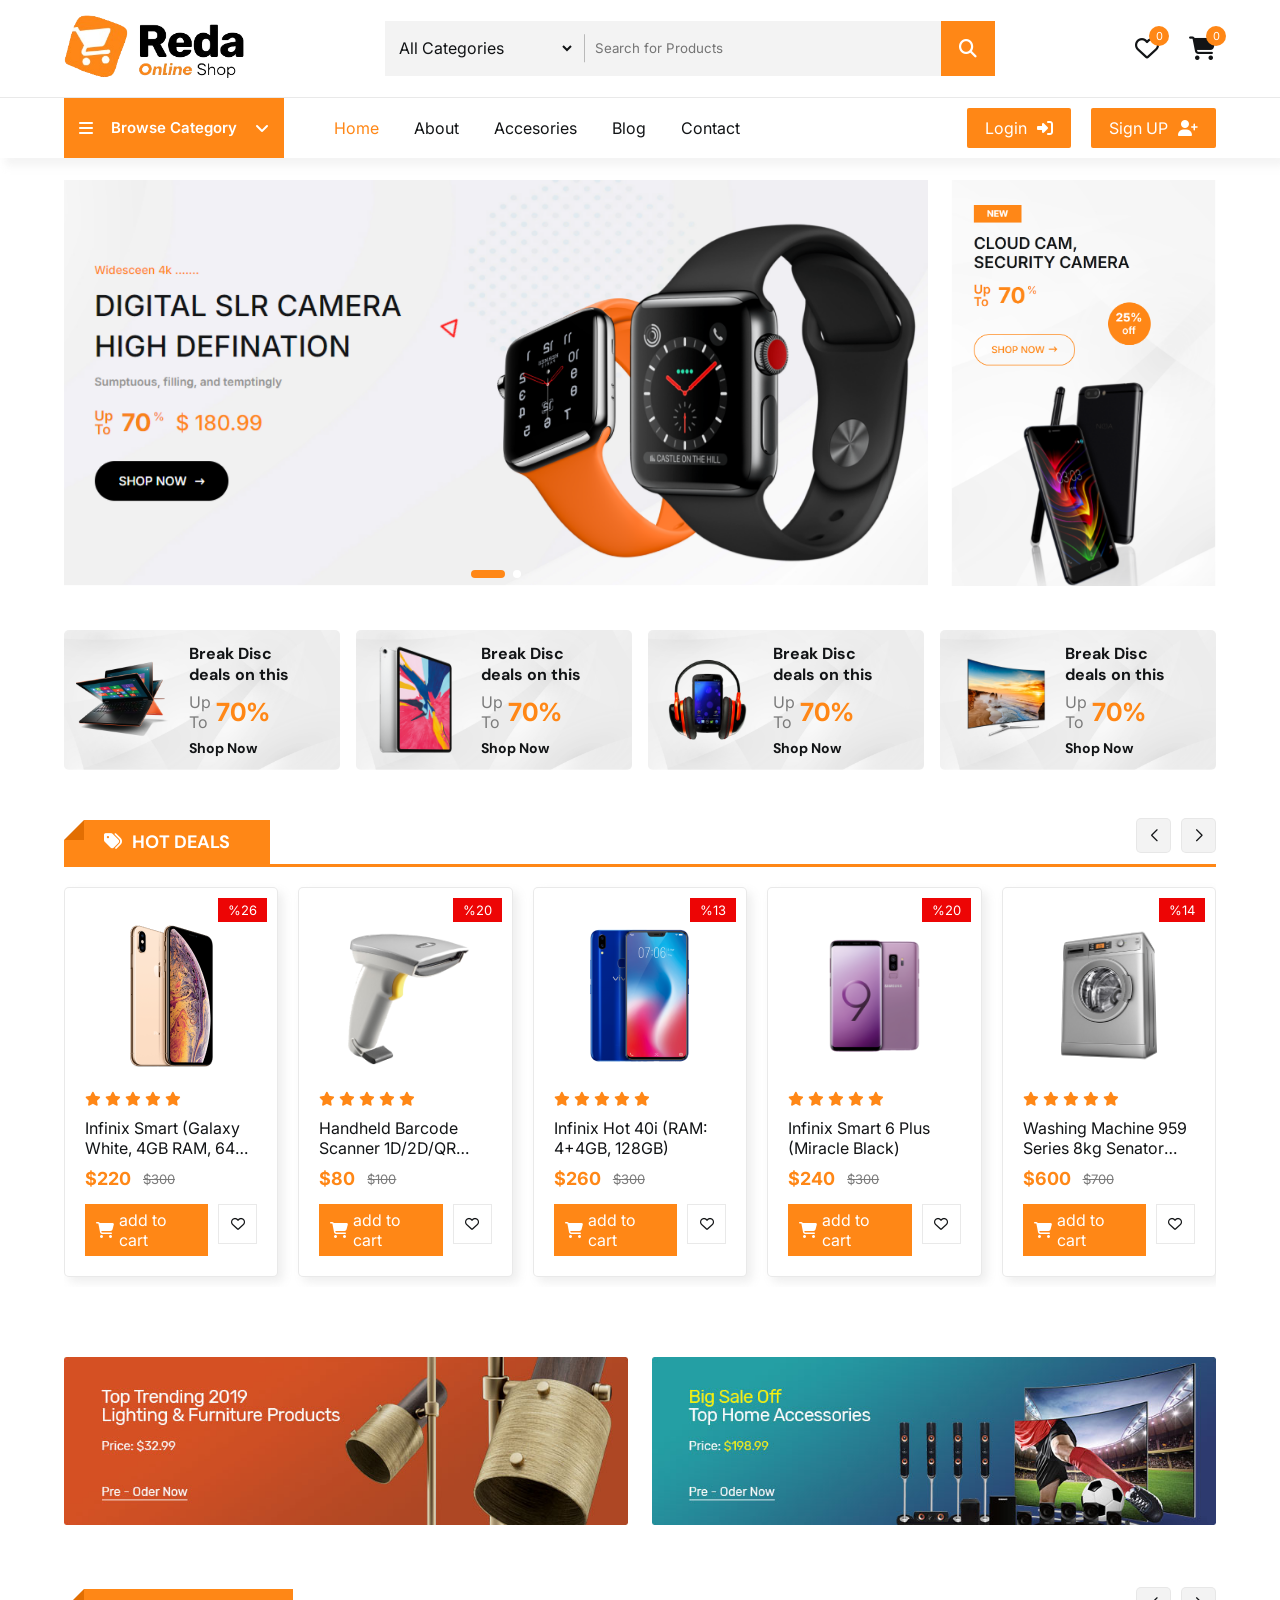
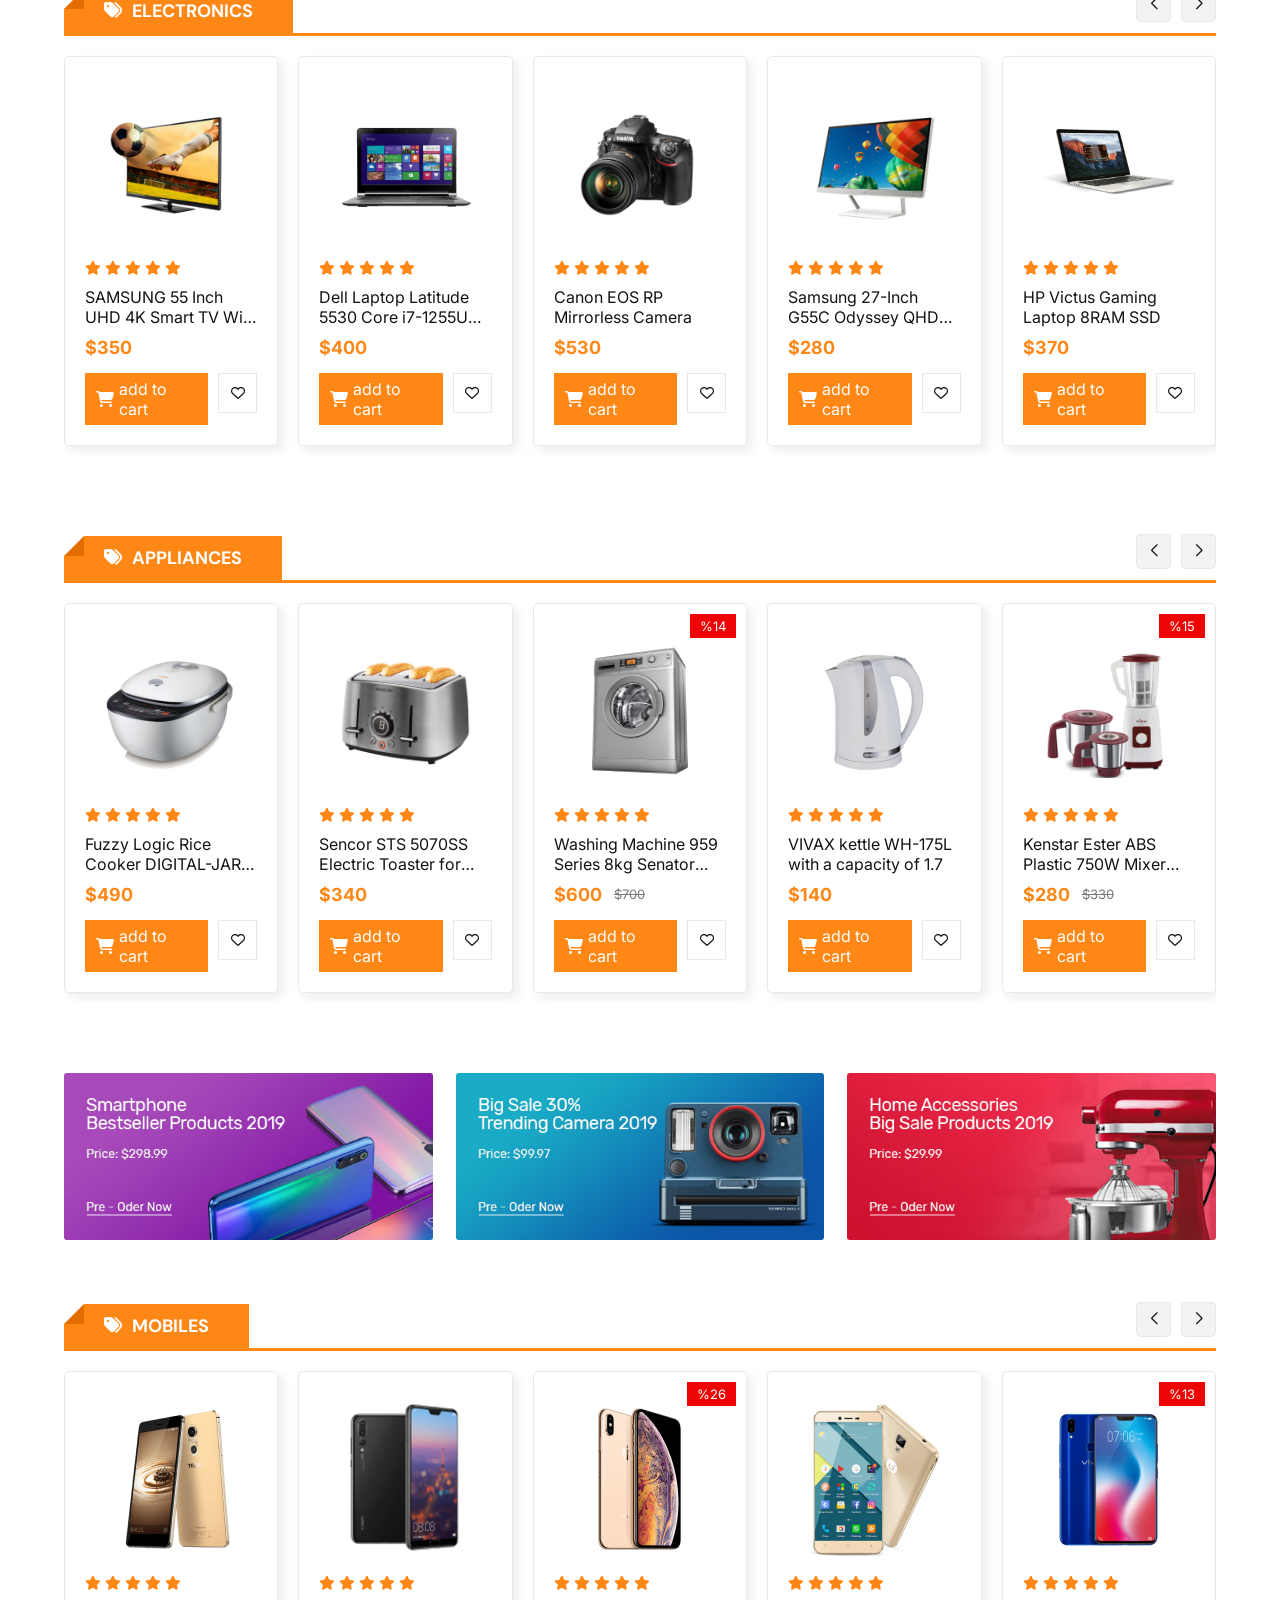
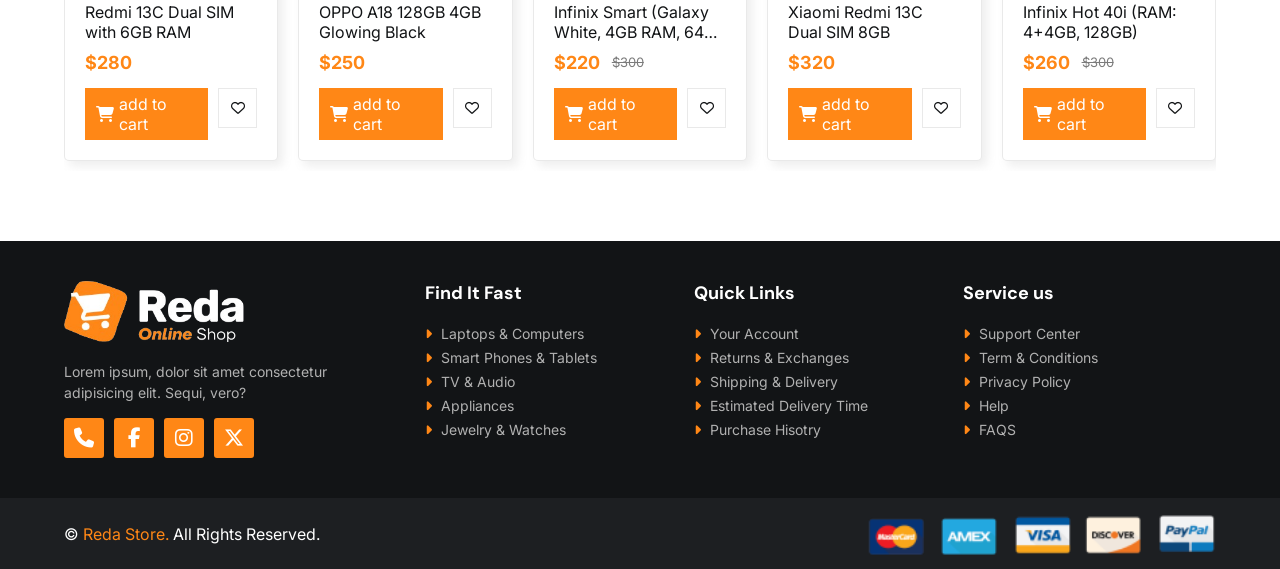
<file: index.html>
<!DOCTYPE html>
<html lang="en">
<head>
    <meta charset="UTF-8">
    <meta name="viewport" content="width=device-width, initial-scale=1.0">
    <title>Reda | Online Store</title>


    <link rel="icon" href="img/icon.png">




     <!-- Link Swiper's CSS -->
  <link rel="stylesheet" href="https://cdn.jsdelivr.net/npm/swiper@11/swiper-bundle.min.css" />

     <link rel="stylesheet" href="https://cdnjs.cloudflare.com/ajax/libs/font-awesome/6.6.0/css/all.min.css">

         <!-- File CSS -->
         <link rel="stylesheet" href="CSS/style.css">
    </head>
<body>


    <div class="cart">
        <div class="top_cart">
            <h3>Cart Items : <span class="Count_item_cart">0</span></h3>
            <span onclick="open_close_cart()" class="close_cart"><i class="fa-regular fa-circle-xmark"></i></span>
        </div>


        <div class="items_in_cart" id="cart_items">



        </div>


        <div class="bottom_cart">
            <div class="total">
                <p>subtotal</p>
                <p class="price_cart_toral">$0</p>
            </div>

            <div class="button_cart">
                <a href="#" class="btn_cart btn">Checkout</a>
                <span onclick="open_close_cart()" class="btn_cart trans_bg btn">Shop More</span>
            </div>
        </div>

    </div>

    <header>
        <div class="top_header">
            <div class="container">
                <a href="#" class="logo"> <img src="img/logo.png" alt=""></a>

                <form action="" class="search_box">

                    <div class="select_box">
                        <select id="category" name="category">

                            <option value="All Categories">All Categories</option>
                            <option value="Electronics & Digita">Electronics & Digita</option>
                            <option value="Phones & Tablet">Phones & Tablety</option>
                            <option value="Fashion & Clothings">Fashion & Clothings</option>
                            <option value="Telivsion & Monitor">Telivsion & Monitor</option>
                            <option value="Jewelry & Watches">Jewelry & Watches</option>
                            <option value="Washing Machine">Washing Machine</option>
                            <option value="Toys & Hobbies">Toys & Hobbies</option>

                        </select>
                    </div>

                    <input type="text" name="search" id="search" placeholder="Search for Products" required>

                    <button type="submit">
                        <i class="fa-solid fa-magnifying-glass"></i>
                    </button>

                    

                </form>

                <div class="header_icons">
                    <div class="icon">
                        <a href="#">
                            <i class="fa-regular fa-heart"></i>
                            <span class="count count_favourite">0</span>
                        </a>
                    </div>

                    <div onclick="open_close_cart()" class="icon">
                        <i class="fa-solid fa-cart-shopping"></i>
                        <span class="count count_item_header">0</span>
                    </div>
                </div>
            </div>
        </div>


        <div class="bottom_header">
            <div class="container">
                <nav class="nav">

                    <span onclick="open_Menu()" class="open_menu"><i class="fa-solid fa-bars"></i></span>

                    <div class="category_nav">

                        <div onclick="Open_Categ_list()" class="category_btn">
                            <i class="fa-solid fa-bars"></i>
                            <p>Browse Category</p>
                            <i class="fa-solid fa-angle-down"></i>

                        </div>


                        <div class="category_nav_list">
                            <a href="#">Top 10 Offers</a>
                            <a href="#">Electronics & Digita</a>
                            <a href="#">Phones & Tablet</a>
                            <a href="#">Fashion & Clothings</a>
                            <a href="#">Telivsion & Monitor</a>
                            <a href="#">Jewelry & Watches</a>
                            <a href="#">Toys & Hobbies</a>
                        </div>

                    </div>

                    <ul class="nav_links">

                        <span onclick="open_Menu()" class="close_menu"><i class="fa-regular fa-circle-xmark"></i></span>

                        <li class="active"><a href="#">Home</a></li>
                        <li><a href="#">About</a></li>
                        <li><a href="#">Accesories</a></li>
                        <li><a href="#">Blog</a></li>
                        <li><a href="#">Contact</a></li>

                    </ul>

                </nav>

                <div class="login_signup btns">
                    <a href="#" class="btn">Login  <i class="fa-solid fa-right-to-bracket"></i></a>

                    <a href="#" class="btn">Sign UP <i class="fa-solid fa-user-plus"></i></a>
                </div>

            </div>
        </div>

        
    </header>


    <div class="slider">
        <div class="container">


            <!-- Swiper -->
            <div class="slide-swp mySwiper">

                <div class="swiper-wrapper">
                    <div class="swiper-slide">
                        <a href="#"><img src="img/banner_home1.png" alt=""></a>
                    </div>
                    <div class="swiper-slide">
                        <a href="#"><img src="img/banner_home2.png" alt=""></a>
                    </div>

                    
                </div>
                <div class="swiper-pagination"></div>

            </div>


            <div class="banner_2">
                <a href="#"><img src="img/banner_home3.png" alt=""></a>
            </div>

        </div>
    </div>




    <div class="banners_4">
        <div class="container">


            <div class="box">
                <a href="#" class="link_btn"></a>

                <img src="img/banner3_1.png" alt="">
                <div class="text">
                    <h5>Break Disc</h5>
                    <h5>deals on this</h5>

                    <div class="sale">
                        <p>Up <br> To</p>
                        <span>70%</span>
                    </div>

                    <h6>Shop Now</h6>

                </div>
            </div>


            
            <div class="box">
                <a href="#" class="link_btn"></a>

                <img src="img/banner3_2.png" alt="">
                <div class="text">
                    <h5>Break Disc</h5>
                    <h5>deals on this</h5>
                    <div class="sale">
                        <p>Up <br> To</p>
                        <span>70%</span>
                    </div>

                    <h6>Shop Now</h6>

                </div>
            </div>


            
            <div class="box">
                <a href="#" class="link_btn"></a>

                <img src="img/banner3_3.png" alt="">
                <div class="text">
                    <h5>Break Disc</h5>
                    <h5>deals on this</h5>
                    <div class="sale">
                        <p>Up <br> To</p>
                        <span>70%</span>
                    </div>

                    <h6>Shop Now</h6>

                </div>
            </div>


            
            <div class="box">
                <a href="#" class="link_btn"></a>

                <img src="img/banner3_4.png" alt="">
                <div class="text">
                    <h5>Break Disc</h5>
                    <h5>deals on this</h5>
                    <div class="sale">
                        <p>Up <br> To</p>
                        <span>70%</span>
    
                    </div>
                    <h6>Shop Now</h6>
                </div>
            </div>


        </div>
    </div>


    <div class="slider_products slide">

        <div class="container">

            <div class="slide_product mySwiper">

                <div class="top_slide">
                    <h2><i class="fa-solid fa-tags"></i> Hot Deals</h2>
                </div>
                
                <div class="products swiper-wrapper" id="swiper_items_sale">

             
                   



                </div>
                


                <div class="swiper-button-next btn_Swip"></div>
                <div class="swiper-button-prev btn_Swip"></div>
            </div>

        </div>
    </div>


    <div class="banners">
        <div class="container">
            <div class="banners_boxs banner_2_img">
                <a href="#" class="box"><img src="img/banner_box4.jpg" alt=""></a>
                <a href="#" class="box"><img src="img/banner_box5.jpg" alt=""></a>
            </div>
        </div>
    </div>


    <div class="slider_products slide">

        <div class="container">

            <div class="slide_product mySwiper">

                <div class="top_slide">
                    <h2><i class="fa-solid fa-tags"></i> Electronics</h2>
                </div>
                
                <div class="products swiper-wrapper" id="swiper_elctronics">

             
                   



                </div>
                


                <div class="swiper-button-next btn_Swip"></div>
                <div class="swiper-button-prev btn_Swip"></div>
            </div>

        </div>
    </div>


    <div class="slider_products slide">

        <div class="container">

            <div class="slide_product mySwiper">

                <div class="top_slide">
                    <h2><i class="fa-solid fa-tags"></i> Appliances</h2>
                </div>
                
                <div class="products swiper-wrapper" id="swiper_appliances">

             
                   



                </div>
                


                <div class="swiper-button-next btn_Swip"></div>
                <div class="swiper-button-prev btn_Swip"></div>
            </div>

        </div>
    </div>


    <div class="banners">
        <div class="container">
            <div class="banners_boxs banner_3_img">
                <a href="#" class="box"><img src="img/banner_box1.jpg" alt=""></a>
                <a href="#" class="box"><img src="img/banner_box2.jpg" alt=""></a>
                <a href="#" class="box"><img src="img/banner_box3.jpg" alt=""></a>
            </div>
        </div>
    </div>

    
    <div class="slider_products slide">

        <div class="container">

            <div class="slide_product mySwiper">

                <div class="top_slide">
                    <h2><i class="fa-solid fa-tags"></i> Mobiles</h2>
                </div>
                
                <div class="products swiper-wrapper" id="swiper_mobiles">

             
                   



                </div>
                


                <div class="swiper-button-next btn_Swip"></div>
                <div class="swiper-button-prev btn_Swip"></div>
            </div>

        </div>
    </div>

    

    <footer>
        <div class="container">

            <div class="big_row">
                <img class="logo_footer" src="img/white_logo.png" alt="">

                <p>Lorem ipsum, dolor sit amet consectetur adipisicing elit. Sequi, vero?</p>

                <div class="icons_footer">
                    <a href="#"><i class="fa-solid fa-phone"></i></a>
                    <a href="#"><i class="fa-brands fa-facebook-f"></i></a>
                    <a href="#"><i class="fa-brands fa-instagram"></i></a>
                    <a href="#"><i class="fa-brands fa-x-twitter"></i></a>
                </div>
            </div>

            <div class="row">
                <h4>Find It Fast</h4>

                <div class="links">
                    <a href="#"><i class="fa-solid fa-caret-right"></i> Laptops & Computers </a>
                    <a href="#"><i class="fa-solid fa-caret-right"></i> Smart Phones & Tablets</a>
                    <a href="#"><i class="fa-solid fa-caret-right"></i> TV & Audio</a>
                    <a href="#"><i class="fa-solid fa-caret-right"></i> Appliances</a>
                    <a href="#"><i class="fa-solid fa-caret-right"></i> Jewelry & Watches</a>
                </div>
            </div>


            <div class="row">
                <h4>Quick Links</h4>

                <div class="links">
                    <a href="#"><i class="fa-solid fa-caret-right"></i> Your Account </a>
                    <a href="#"><i class="fa-solid fa-caret-right"></i> Returns & Exchanges</a>
                    <a href="#"><i class="fa-solid fa-caret-right"></i> Shipping & Delivery</a>
                    <a href="#"><i class="fa-solid fa-caret-right"></i> Estimated Delivery Time</a>
                    <a href="#"><i class="fa-solid fa-caret-right"></i> Purchase Hisotry</a>
                </div>
            </div>


            <div class="row">
                <h4>Service us</h4>

                <div class="links">
                    <a href="#"><i class="fa-solid fa-caret-right"></i> Support Center</a>
                    <a href="#"><i class="fa-solid fa-caret-right"></i> Term & Conditions</a>
                    <a href="#"><i class="fa-solid fa-caret-right"></i> Privacy Policy</a>
                    <a href="#"><i class="fa-solid fa-caret-right"></i> Help</a>
                    <a href="#"><i class="fa-solid fa-caret-right"></i> FAQS</a>
                </div>
            </div>
        </div>

        <div class="bottom_footer">
            <div class="container">
                <p>&copy; <span>Reda Store.</span> All Rights Reserved.</p>

                <div class="payment_img">
                    <img src="img/payment_method.png" alt="">
                </div>
            </div>
        </div>
    </footer>






       <!-- Swiper JS -->
  <script src="https://cdn.jsdelivr.net/npm/swiper@11/swiper-bundle.min.js"></script>

      <!-- File JS -->
     
      <script src="JS/swiper.js"></script>
      <script src="JS/items_home.js"></script>
      <script src="JS/main.js"></script>
</body>
</html>
</file>
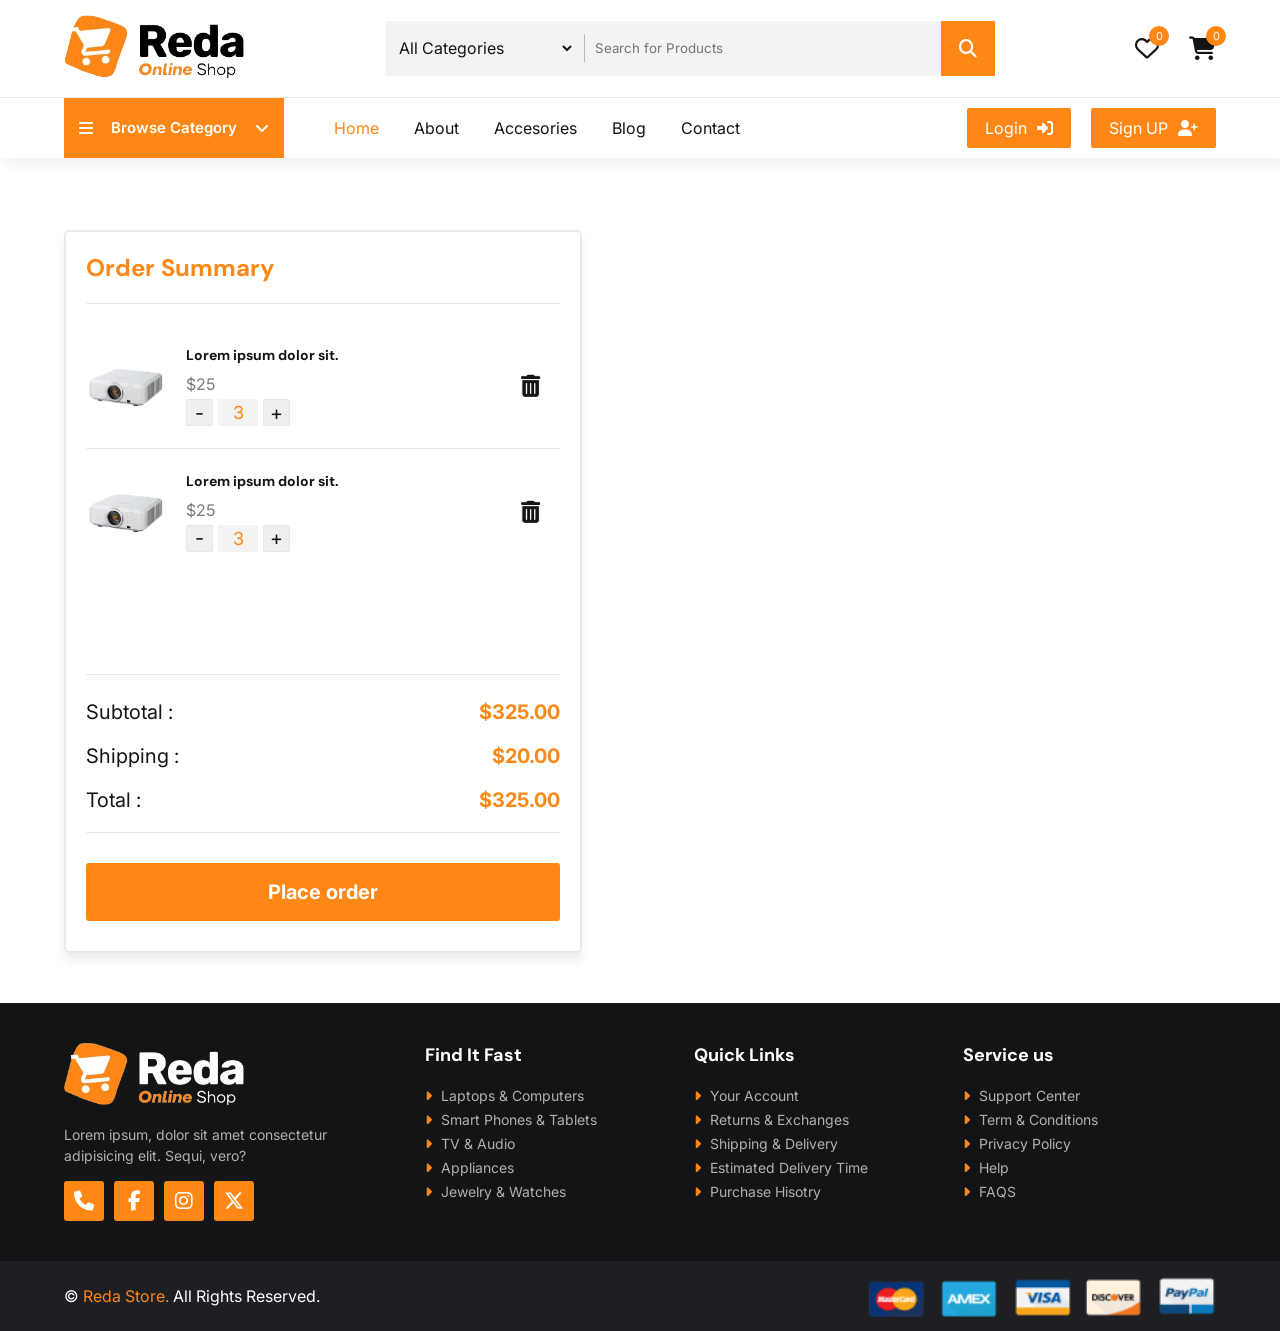
<file: checkout.html>
<!DOCTYPE html>
<html lang="en">
<head>
    <meta charset="UTF-8">
    <meta name="viewport" content="width=device-width, initial-scale=1.0">
    <title>Reda | Online Store</title>


    <link rel="icon" href="img/icon.png">


     <link rel="stylesheet" href="https://cdnjs.cloudflare.com/ajax/libs/font-awesome/6.6.0/css/all.min.css">

         <!-- File CSS -->
         <link rel="stylesheet" href="CSS/style.css">
    </head>
<body>


    <div class="cart">
        <div class="top_cart">
            <h3>Cart Items : <span class="Count_item_cart">0</span></h3>
            <span onclick="open_close_cart()" class="close_cart"><i class="fa-regular fa-circle-xmark"></i></span>
        </div>


        <div class="items_in_cart" id="cart_items">



        </div>


        <div class="bottom_cart">
            <div class="total">
                <p>subtotal</p>
                <p class="price_cart_toral">$0</p>
            </div>

            <div class="button_cart">
                <a href="#" class="btn_cart btn">Checkout</a>
                <span onclick="open_close_cart()" class="btn_cart trans_bg btn">Shop More</span>
            </div>
        </div>

    </div>

    <header>
        <div class="top_header">
            <div class="container">
                <a href="#" class="logo"> <img src="img/logo.png" alt=""></a>

                <form action="" class="search_box">

                    <div class="select_box">
                        <select id="category" name="category">

                            <option value="All Categories">All Categories</option>
                            <option value="Electronics & Digita">Electronics & Digita</option>
                            <option value="Phones & Tablet">Phones & Tablety</option>
                            <option value="Fashion & Clothings">Fashion & Clothings</option>
                            <option value="Telivsion & Monitor">Telivsion & Monitor</option>
                            <option value="Jewelry & Watches">Jewelry & Watches</option>
                            <option value="Washing Machine">Washing Machine</option>
                            <option value="Toys & Hobbies">Toys & Hobbies</option>

                        </select>
                    </div>

                    <input type="text" name="search" id="search" placeholder="Search for Products" required>

                    <button type="submit">
                        <i class="fa-solid fa-magnifying-glass"></i>
                    </button>

                    

                </form>

                <div class="header_icons">
                    <div class="icon">
                        <a href="#">
                            <i class="fa-regular fa-heart"></i>
                            <span class="count count_favourite">0</span>
                        </a>
                    </div>

                    <div onclick="open_close_cart()" class="icon">
                        <i class="fa-solid fa-cart-shopping"></i>
                        <span class="count count_item_header">0</span>
                    </div>
                </div>
            </div>
        </div>


        <div class="bottom_header">
            <div class="container">
                <nav class="nav">

                    <span onclick="open_Menu()" class="open_menu"><i class="fa-solid fa-bars"></i></span>

                    <div class="category_nav">

                        <div onclick="Open_Categ_list()" class="category_btn">
                            <i class="fa-solid fa-bars"></i>
                            <p>Browse Category</p>
                            <i class="fa-solid fa-angle-down"></i>

                        </div>


                        <div class="category_nav_list">
                            <a href="#">Top 10 Offers</a>
                            <a href="#">Electronics & Digita</a>
                            <a href="#">Phones & Tablet</a>
                            <a href="#">Fashion & Clothings</a>
                            <a href="#">Telivsion & Monitor</a>
                            <a href="#">Jewelry & Watches</a>
                            <a href="#">Toys & Hobbies</a>
                        </div>

                    </div>

                    <ul class="nav_links">

                        <span onclick="open_Menu()" class="close_menu"><i class="fa-regular fa-circle-xmark"></i></span>

                        <li class="active"><a href="#">Home</a></li>
                        <li><a href="#">About</a></li>
                        <li><a href="#">Accesories</a></li>
                        <li><a href="#">Blog</a></li>
                        <li><a href="#">Contact</a></li>

                    </ul>

                </nav>

                <div class="login_signup btns">
                    <a href="#" class="btn">Login  <i class="fa-solid fa-right-to-bracket"></i></a>

                    <a href="#" class="btn">Sign UP <i class="fa-solid fa-user-plus"></i></a>
                </div>

            </div>
        </div>

        
    </header>


    <section class="checkout">
        <form action="">


            <div class="container">
                <div class="ordersummary">
                    <h1>Order Summary</h1>

                    <div class="items">

    


                        <div class="item_cart">

                            <div class="image_name">
                                <img src="img/product/10.png" alt="">

                                <div class="content">
                                    <h4>Lorem ipsum dolor sit.</h4>
                                    <p class="price_cart">$25</p>
                                    <div class="quantity_control">
                                        <button class="decrease_quantity">-</button>
                                        <span class="quantity">3</span>
                                        <button class="increase_quantity">+</button>
                                    </div>
                                </div>
                            </div>


                            <button class="delete_item"><i class="fa-solid fa-trash-can"></i></button>



                        </div>

                        <div class="item_cart">

                            <div class="image_name">
                                <img src="img/product/10.png" alt="">

                                <div class="content">
                                    <h4>Lorem ipsum dolor sit.</h4>
                                    <p class="price_cart">$25</p>
                                    <div class="quantity_control">
                                        <button class="decrease_quantity">-</button>
                                        <span class="quantity">3</span>
                                        <button class="increase_quantity">+</button>
                                    </div>
                                </div>
                            </div>


                            <button class="delete_item"><i class="fa-solid fa-trash-can"></i></button>



                        </div>


                    </div>



                    <div class="bottom_summary">
                        <div class="shop_table">
                            <p>Subtotal :</p>
                            <span class="subtotal_checkout">$325.00</span>
                        </div>


                        <div class="shop_table">
                            <p>Shipping :</p>
                            <span class="">$20.00</span>
                        </div>



                        <div class="shop_table">
                            <p>total :</p>
                            <span class="total_checkout">$325.00</span>
                        </div>


                        <div class="button_div">
                            <button type="submit">Place order</button>
                        </div>



                    </div>









                </div>

                <div class="input_info">
                    
                </div>
            </div>
        </form>
    </section>



    

    <footer>
        <div class="container">

            <div class="big_row">
                <img class="logo_footer" src="img/white_logo.png" alt="">

                <p>Lorem ipsum, dolor sit amet consectetur adipisicing elit. Sequi, vero?</p>

                <div class="icons_footer">
                    <a href="#"><i class="fa-solid fa-phone"></i></a>
                    <a href="#"><i class="fa-brands fa-facebook-f"></i></a>
                    <a href="#"><i class="fa-brands fa-instagram"></i></a>
                    <a href="#"><i class="fa-brands fa-x-twitter"></i></a>
                </div>
            </div>

            <div class="row">
                <h4>Find It Fast</h4>

                <div class="links">
                    <a href="#"><i class="fa-solid fa-caret-right"></i> Laptops & Computers </a>
                    <a href="#"><i class="fa-solid fa-caret-right"></i> Smart Phones & Tablets</a>
                    <a href="#"><i class="fa-solid fa-caret-right"></i> TV & Audio</a>
                    <a href="#"><i class="fa-solid fa-caret-right"></i> Appliances</a>
                    <a href="#"><i class="fa-solid fa-caret-right"></i> Jewelry & Watches</a>
                </div>
            </div>


            <div class="row">
                <h4>Quick Links</h4>

                <div class="links">
                    <a href="#"><i class="fa-solid fa-caret-right"></i> Your Account </a>
                    <a href="#"><i class="fa-solid fa-caret-right"></i> Returns & Exchanges</a>
                    <a href="#"><i class="fa-solid fa-caret-right"></i> Shipping & Delivery</a>
                    <a href="#"><i class="fa-solid fa-caret-right"></i> Estimated Delivery Time</a>
                    <a href="#"><i class="fa-solid fa-caret-right"></i> Purchase Hisotry</a>
                </div>
            </div>


            <div class="row">
                <h4>Service us</h4>

                <div class="links">
                    <a href="#"><i class="fa-solid fa-caret-right"></i> Support Center</a>
                    <a href="#"><i class="fa-solid fa-caret-right"></i> Term & Conditions</a>
                    <a href="#"><i class="fa-solid fa-caret-right"></i> Privacy Policy</a>
                    <a href="#"><i class="fa-solid fa-caret-right"></i> Help</a>
                    <a href="#"><i class="fa-solid fa-caret-right"></i> FAQS</a>
                </div>
            </div>
        </div>

        <div class="bottom_footer">
            <div class="container">
                <p>&copy; <span>Reda Store.</span> All Rights Reserved.</p>

                <div class="payment_img">
                    <img src="img/payment_method.png" alt="">
                </div>
            </div>
        </div>
    </footer>



      <script src="JS/main.js"></script>
</body>
</html>
</file>
<file: CSS/style.css>
@import url('https://fonts.googleapis.com/css2?family=DM+Sans:ital,opsz,wght@0,9..40,100..1000;1,9..40,100..1000&family=Inter:ital,opsz,wght@0,14..32,100..900;1,14..32,100..900&display=swap');

*{
    padding: 0;
    margin: 0;
    box-sizing: border-box;
    list-style: none;
    text-decoration: none;
    font-family: "Inter" , sans-serif;
    color: var(--color_heading);
}
:root{
    --main_color : #ff8716;
    --p_color: #7b7b7b;
    --bg_color: #F3F3F3;
    --white_color: #fff;
    --color_heading: #121416;
    --border_color: #e5e5e5d5;
    --Sale_color: #E51A1A;
}


body{
    padding-top: 180px;
}


span{
    color: var(--main_color);
}
p{
    color: var(--p_color);
}
h1,h2,h3,h4,h5,h6{
    color: var(--color_heading);
    font-family: "DM Sans" , sans-serif;
}

img{
    width: 100%;
}

input,select,button{
    border: none;
    outline: none;
}

.btns{
    display: flex;
    align-items: center;
    gap: 20px;
}

.btn{
    padding: 10px 18px;
    text-transform: capitalize;
    border-radius: 2px;
    cursor: pointer;
    background: var(--main_color);
    color: var(--white_color);
    display: flex;
    gap: 10px;
    align-items: center;
    transition: 0.3s;
}
.btn i{
    color: var(--white_color);
}
.btn:hover{
    scale: 1.1;
}

.container{
    width: 90%;
    margin: auto;
    max-width: 1350px;
}

@media (max-width:1350px) {
    .container{
        width: 90%;
    }
}

/* Start Header */

header{
    background: #fff;
    position: fixed;
    top: 0;
    left: 0;
    right: 0;
    box-shadow: 5px 8px 8px #d1d1d13b;
    z-index: 1000;
}

header .top_header .container{
    display: flex;
    align-items: center;
    justify-content: space-between;
    padding: 15px 0;
}

header .top_header .logo{
    width: 180px;
}

header .top_header .search_box{
    width: 610px;
    display: flex;
    align-items: center;
    border-radius: 2px;
    background: var(--bg_color);
}
header .top_header .search_box input{
    height: 55px;
    width: 400px;
    padding: 5px 15px 5px 10px;
    background: var(--bg_color);
}

header .top_header .search_box .select_box{
    position: relative;
}
header .top_header .search_box .select_box::after{
    content: '';
    position: absolute;
    top: 50%;
    transform: translateY(-50%);
    right: 0;
    width: 1px;
    height: 50%;
    background: #b9b9b9;
}


header .top_header .search_box select{
    height: 55px;
    width: 190px;
    background: var(--bg_color);
    font-size: 16px;
    cursor: pointer;
    padding-left: 10px;
    margin-right: 10px;
}

header .top_header .search_box select option{
    font-size: 15px;
}

header .top_header .search_box button{
    height: 55px;
    width: 60px;
    background: var(--main_color);
    font-size: 18px;
    cursor: pointer;
}
header .top_header .search_box button i{
    color: var(--white_color);
}

header .top_header .header_icons{
    display: flex;
    gap: 30px;
}
header .top_header .header_icons .icon{
    position: relative;
    cursor: pointer;
}
header .top_header .header_icons .icon i{
    font-size: 24px;
}

header .top_header .header_icons .icon .count{
    position: absolute;
    top: -10px;
    right: -10px;
    width: 20px;
    height: 20px;
    text-align: center;
    line-height: 20px;
    background: var(--main_color);
    color: var(--white_color);
    font-size: 11px;
    border-radius: 100%;
}



header .bottom_header{
    border-top: 1px solid var(--border_color);
}

header .bottom_header .container{
    display: flex;
    align-items: center;
    justify-content: space-between;
}

header .bottom_header nav{
    display: flex;
    align-items: center;
    gap: 50px;
    height: 60px;
}

header .bottom_header .category_nav{
    width: 220px;
    position: relative;
    height: 100%;
}
header .bottom_header .category_nav .category_btn{
    height: 100%;
    width: 100%;
    border-radius: 0;
    display: flex;
    justify-content: space-between;
    align-items: center;
    background: var(--main_color);
    padding: 0 15px;
    cursor: pointer;
}
header .bottom_header .category_nav .category_btn p{
    color: var(--white_color);
    font-weight: 600;
    font-size: 15px;
}
header .bottom_header .category_nav .category_btn i{
    color: var(--white_color);
}


header .bottom_header .category_nav .category_nav_list{
    position: absolute;
    top: 100%;
    left: 0;
    background: var(--white_color);
    width: 100%;
    border: 1px solid #999;
    border-top: 0;
    display: flex;
    flex-direction: column;
    clip-path: polygon(0 0 , 100% 0 , 100% 0 , 0 0);
    transition: 0.3s ease-in-out;
}
header .bottom_header .category_nav .category_nav_list.active{
    clip-path: polygon(0 0, 100% 0 , 100% 100% , 0 100%);
}

header .bottom_header .category_nav .category_nav_list a{
    padding: 14px 10px;
    border-bottom: 1px solid var(--border_color);
    font-size: 14px;
}
header .bottom_header .category_nav .category_nav_list a:last-child{
    border-bottom: 0;
}
header .bottom_header .category_nav .category_nav_list a:hover{
    background: #d0d0d0;
}






header .bottom_header .nav_links{
    display: flex;
    gap: 35px;
}
header .bottom_header .nav_links li a{
    color: var(--color_heading);
    transition: 0.3s;
}
header .bottom_header .nav_links li:hover a,
header .bottom_header .nav_links li.active a{
    color: var(--main_color);
}



/* Slide */


.slider{
    position: relative;
}

.slider .container{
    display: flex;
    justify-content: space-between;
}

.slider  .banner_2{
    width: 23%;
    height: 100%;
    object-fit: cover;
}

.slider  .banner_2 a{
    height: 100%;
    width: 100%;
}


.slider .container .slide-swp{
    width: 75%;
    overflow: hidden;
    position: relative;
}

.swiper-wrapper{
    height: auto !important;
}

.slider .container .slide-swp .swiper-pagination span{
    background: #fff;
    opacity: 1;
}

.swiper-pagination-bullet-active{
    background: var(--main_color) !important;
    width: 34px !important;
    height: 8px !important;
    border-radius: 30px !important;
}



/* banners_4 */ 

.banners_4{
    margin: 40px 0;
}

.banners_4 .container{
    display: flex;
    justify-content: space-between;
}

.banners_4 .container .box{
    width: 24%;
    background: url(../img/bg_banner3.jpg);
    background-size: cover;
    background-position: center;
    border-radius: 5px;
    display: flex;
    align-items: center;
    gap: 15px;
    padding: 12px 10px;
    position: relative;
}

.banners_4 .container .box img{
    width: 100px;
    transition: 0.3s;
}
.banners_4 .container .box:hover img{
    scale: 1.05;
}
.banners_4 .container .box h5{
    font-size: 16px;
}
.banners_4 .container .box .sale{
    display: flex;
    align-items: center;
    gap: 5px;
    margin: 7px 0;

}

.banners_4 .container .box .sale span{
    font-size: 25px;
    font-weight: bold;
}

.banners_4 .container .box h6{
    font-size: 14px;
    font-weight: bold;
}

.banners_4 .container .box .link_btn{
    position: absolute;
    width: 100%;
    height: 100%;
    background: transparent;
}

/* Start Slide */ 

.slide{
    margin-bottom: 70px;
}
.top_slide{
    position: relative;
    margin-bottom: 20px;
    border-bottom: 3px solid var(--main_color);
}

.top_slide h2{
    position: relative;
    text-transform: uppercase;
    background: var(--main_color);
    color: var(--white_color);
    font-size: 18px;
    padding: 10px 40px;
    display: flex;
    align-items: center;
    gap: 10px;
    width: max-content;
}
.top_slide h2::before{
    content: '';
    position: absolute;
    width: 0;
    height: 0;
    top: 0;
    z-index: 9;
    border-left: 20px solid transparent;
    background: #fff;
    left: 0;
    border-bottom: 20px solid #e26e02;
}

.top_slide h2 i{
    color: var(--white_color);
}

.slide .container{
    position: relative;
}
.slide .container .mySwiper{
    padding: 10px 0;
}

.slide .container .mySwiper .btn_Swip{
    position: absolute;
    top: 30px;
    right: 0;
    background: var(--bg_color);
    color: var(--color_heading);
    font-weight: bold;
    border-radius: 5px;
    height: 35px;
    width: 35px;
    border: 1px solid var(--border_color);
}
.slide .container .mySwiper .btn_Swip::after{
    font-size: 12px;
}
.slide .container .mySwiper .btn_Swip.swiper-button-prev{
    left: calc(100% - 80px);
}


/* product card style */ 
.mySwiper{
    overflow: hidden;
}
.product {
    background: #fff;
    padding: 20px 20px;
    box-shadow: 5px 5px 10px #94949428;
    border: 1px solid var(--border_color);
    border-radius: 5px;
    position: relative;
}

.product .sale_present{
    position: absolute;
    top: 10px;
    right: 10px;
    z-index: 2;
    background: #ed0505;
    color: var(--white_color);
    padding: 4px 10px;
    font-size: 13px;
}
.product .img_product{
    position: relative;
    height: 180px;
    padding: 0 20px;
    display: flex;
    align-items: center;
    justify-content: center;
    transition: 0.3s;
}
.product:hover .img_product{
    scale: 1.1;
}
.product .name_product{
    margin-bottom: 10px;
    color: var(--color_heading);
    overflow: hidden;
    text-overflow: ellipsis;
    display: -webkit-box;
    -webkit-line-clamp: 2;
    -webkit-box-orient: vertical;
}
.product .name_product a:hover{
    text-decoration: underline;
}

.stars{
    margin-bottom: 10px;
}
.stars i{
    color: var(--main_color);
    font-size: 14px;
}

.price{
    display: flex;
    align-items: center;
    gap: 12px;
}
.price p{
    color: var(--main_color);
    font-weight: bold;
    font-size: 18px;
}
.price .old_price{
    color: var(--p_color);
    text-decoration: line-through;
    font-size: 13px;
    font-weight: normal;
}

.product .icons{
    display: flex;
    gap: 10px;
    margin-top: 15px;
}
.product .icons .icon_product{
    width: 40px;
    height: 40px;
    border: 1px solid var(--border_color);
    cursor: pointer;
    display: flex;
    align-items: center;
    justify-content: center;
    transition: 0.3s;
}
.product .icons .icon_product:hover{
    background: var(--main_color);
}
.product .icons .icon_product i{
    font-size: 14px;
}
.product .icons .icon_product:hover i{
    color: var(--white_color);
}
.product .icons  .btn_add_cart{
    background: var(--main_color);
    display: flex;
    align-items: center;
    gap: 5px;
    color: var(--white_color);
    padding: 5px 10px;
    cursor: pointer;
    transition: 0.3s;
    border: 1px solid var(--main_color);
}
.product .icons  .btn_add_cart i {
    color: var(--white_color);
    pointer-events: none;
}
.product .icons  .btn_add_cart.active{
    color: var(--color_heading);
    background: transparent;
    pointer-events: none;
}
.product .icons  .btn_add_cart.active i{
    color: var(--main_color);
}
.product .icons  .btn_add_cart:Hover{
    scale: 1.05;
    background: #f47600;
}


/* banners  banners 3*/

.banners{
    margin: 50px 0;
}
.banners .banners_boxs{
    display: flex;
    justify-content: space-between;
}
.banners .banners_boxs .box{
    width: 49%;
}

.banners .banners_boxs.banner_3_img .box{
    width: 32%;
}


/* Start Footer */ 

footer{
    background: var(--color_heading);
}
footer .container{
    display: flex;
    justify-content: space-between;
    padding: 40px 0;
}

footer .container  .big_row{
    width: 30%;
}

footer .container  .big_row .logo_footer{
    width: 180px;
}

footer .container  .big_row p{
    width: 90%;
    color: #b1b1b1;
    font-size: 14px;
    line-height: 1.5;
    margin: 15px 0;
}

footer .container  .big_row .icons_footer{
    display: flex;
    gap: 10px;
}
footer .container  .big_row .icons_footer a{
    width: 40px;
    height: 40px;
    display: flex;
    align-items: center;
    justify-content: center;
    background: var(--main_color);
    border-radius: 3px;
    position: relative;
    top: 0;
    transition: 0.3s;
}
footer .container  .big_row .icons_footer a:hover{
    top: -5px;
}
footer .container  .big_row .icons_footer a i{
    color: var(--white_color);
    font-size: 20px;
}

footer .container .row{
    width: 22%;
}

footer .container .row h4{
    color: var(--white_color);
    font-size: 18px;
    margin-bottom: 20px;
}
footer .container .row .links{
    display: flex;
    flex-direction: column;
    gap: 7px;
}


footer .container .row .links a{
    color: #b1b1b1;
    font-size: 14px;
    position: relative;
    left: 0;
    transition: 0.3s;
}
footer .container .row .links a i{
    color: var(--main_color);
    font-size: 14px;
    margin-right: 5px;
}
footer .container .row .links a:hover{
    left: 8px;
    color: var(--main_color);
}
footer  .bottom_footer{
    background: #1d1f22;
}
footer  .bottom_footer .container{
    align-items: center;
    padding: 5px 0;
}
footer  .bottom_footer p{
    color: var(--white_color);
}

footer  .bottom_footer .payment_img{
    width: 350px;
}


/* End Footer */


.cart{
    position: fixed;
    top: 0;
    right: -350px;
    bottom: 0;
    z-index: 1100;
    background: var(--white_color);
    border-left: 1px solid var(--border_color);
    width: 350px;
    padding: 30px;
    display: flex;
    flex-direction: column;
    justify-content: space-between;
    transition: 0.3s ease-in-out;
}
.cart.active{
    right: 0;
}

.cart .top_cart{
    display: flex;
    align-items: center;
    justify-content: space-between;
}

.cart .top_cart .close_cart i{
    cursor: pointer;
    font-size: 35px;
}
.cart .top_cart h3{
    font-size: 18px;
}
.cart .top_cart h3 span{
    color: var(--color_heading);
}


.cart .items_in_cart{
    padding: 20px 0;
    border-block: 1px solid var(--border_color);
    margin-block: 20px;
    height: 100%;
    overflow-y: auto;
}

.cart .items_in_cart .item_cart{
    display: flex;
    gap: 20px;
    align-items: center;
    justify-content: center;
    height: 125px;
    border-bottom: 1px solid var(--border_color);
}
.cart .items_in_cart .item_cart:last-child{
    border-bottom: 0;
    margin-bottom: 0;
}
.cart .items_in_cart .item_cart img{
    width: 80px;
}

.cart .items_in_cart .item_cart h4{
    margin-bottom: 10px;
    font-weight: 500;
    font-size: 14px;
    overflow: hidden;
    text-overflow: ellipsis;
    display: -webkit-box;
    -webkit-line-clamp: 2;
    -webkit-box-orient: vertical
}
.cart .items_in_cart .item_cart .delete_item i{
    font-size: 22px;
    cursor: pointer;
    transition: 0.3s;
}
.cart .items_in_cart .item_cart .delete_item i:hover{
    color: #E51A1A;
}

.cart .items_in_cart .item_cart .quantity_control{
    display: flex;
    align-self: center;
    gap: 5px;
    margin-top: 5px;
}

.cart .items_in_cart .item_cart .quantity_control span{
    font-size: 18px;
    min-width: 40px;
    display: flex;
    justify-content: center;
    align-items: center;
}

.cart .items_in_cart .item_cart .quantity_control  button{
    width: 27px;
    height: 27px;
    display: flex;
    align-items: center;
    justify-content: center;
    cursor: pointer;
    font-size: 20px;
    border-radius: 2px;
    border: 1px solid var(--border_color);
}
.cart .bottom_cart .total{
    display: flex;
    justify-content: space-between;
    margin-bottom: 30px;
}
.cart .bottom_cart .price_cart_toral{
    color: var(--main_color);
    font-size: 20px;
}

.cart .bottom_cart .button_cart{
    display: flex;
    gap: 20px;
}

.cart .bottom_cart .button_cart .btn_cart{
    text-transform: uppercase;
    border: 2px solid var(--main_color);
    cursor: pointer;
    border-radius: 5px;
    transition: 0.3s;
}
.cart .bottom_cart .button_cart .trans_bg{
    background: transparent;

color: var(--color_heading);
}

/* Start Cart */ 




.close_menu,
.open_menu{
    display: none;
}



/* STart Responsive */ 


@media (max-width:1100px) {
    body{
        padding-top: 240px;
    }
    
    header .top_header .container{
        flex-wrap: wrap;
    }
    header .top_header .search_box{
        order: 3;
        width: 80%;
        margin: 20px auto 0;
    }
    header .top_header .logo{
        width: 140px;
    }
    header .top_header .search_box select{
        width: 200px;
    }
    header .top_header .search_box input{
        width: calc(100% - 200px);
    }
    header .bottom_header .nav_links{
        position: fixed;
        top: 0;
        left: -400px;
        bottom: 0;
        background: #fff;
        width: 400px;
        flex-direction: column;
        align-items: center;
        padding-top: 100px;
        border: 1px solid #b5b5b596;
        transition: 0.3s ease-in-out;
    }
    header .bottom_header .nav_links.active{
        left: 0;
    }
    header .bottom_header .nav_links li{
        font-size: 18px;
        height: auto;
    }

    .close_menu{
        display: block;
        position: absolute;
        top: 30px;
        right: 30px;
        font-size: 30px;
    }
    .open_menu{
        display: block;
        font-size: 25px;
    }
    .open_menu i{
        color: var(--main_color);
        border: 1px solid var(--main_color);
        height: 40px;
        width: 40px;
        text-align: center;
        line-height: 40px;
        border-radius: 3px;
    }

    header .bottom_header .category_nav{
        width: auto;
    }
    header .bottom_header .category_nav .category_btn p{
        font-size: 13px;
        margin: 0 10px;
    }
    header .bottom_header nav{
        gap: 20px;
    }





    .banners_4 .container{
        flex-wrap: wrap;
  
    }
    .banners_4 .container .box{
        width: 49%;
        margin-bottom: 20px;
        justify-content: space-around;
    }
}

@media (max-width:1000px) {
    .slider .banner_2{
        display: none;
    }
    .slider .container .slide-swp{
        width: 100%;
    }
  


    footer .container{
        flex-wrap: wrap;
    }
    footer .container .big_row{
        width: 40%;
        margin-bottom: 20px;
    }
    footer .container .row{
        width: 30%;
        margin-bottom: 20px;
    }


}
@media (max-width:800px){

    .top_slide h2{
        font-size: 16px;
        padding: 10px 25px;
    }
    .product .name_product{
        font-size: 14px;
    }
    .price p{
        font-size: 16px;
    }
    .price .old_price{
        font-size: 12px;
    }
    .product .icons .btn_add_cart{
        font-size: 14px;
        padding: 3px 5px;
    }
    .banners .banners_boxs{
        flex-wrap: wrap;
    }
    .banners .banners_boxs .box{
        width: 100%;
        margin-bottom: 20px;
    }
    .banners .banners_boxs.banner_3_img .box{
        width: 49%;
    }
    






    footer .container .big_row{
        width: 50%;
        margin-bottom: 30px;
    }
    footer .container .row{
        width: 50%;
        margin-bottom: 30px;
    }
    footer .bottom_footer .container{
        flex-direction: column;
        gap: 10px;
    }
    

}


@media (max-width:500px) {
    
    header .bottom_header .category_nav{
        display: none;
    }
    header .top_header .search_box{
        width: 100%;
    }
    header .top_header .search_box select{
        width: 140px;
    }
    header .top_header .search_box input{
        width: calc(100% - 140px);
    }
    header .bottom_header .nav_links{
        width: 100%;
        left: -100%;
    }
    .cart{
        width: 100%;
        right: -100%;
    }

    .banners_4 .container .box{
        width: 100%;
    }

    .banners_4 .container .box h5{
        font-size: 14px;
    }
    .banners_4 .container .box h6{
        font-size: 13px;
    }

    .banners .banners_boxs.banner_3_img .box{
        width: 100%;
    }




    .product .icons .btn_add_cart.active{
        font-size: 13px;
    }
    .product .icons .btn_add_cart.active i{
        font-size: 14px;
    }


    footer .container .row{
        width: 100%;
    }
    footer .container .big_row{
        width: 100%;
    }
}















/* End Cart */ 




/* checkout page */ 

.checkout{
    margin: 50px 0;
}

.checkout .container{
    display: flex;
    align-items: center;
    justify-content: space-between;
}

.checkout .ordersummary{
    width: 45%;
    padding: 0 20px;
    border: 2px solid var(--border_color);
    border-radius: 5px;
    box-shadow: 0px 8px 10px #c0bfbf44;
}

.checkout .ordersummary h1{
    border-bottom: 1px solid var(--border_color);
    padding: 20px 0;
    margin-bottom: 20px;
    color: var(--main_color);
}

.checkout .ordersummary .items{
    height: 350px;
    overflow-y: auto;
}

.checkout .ordersummary .item_cart{
    display: flex;
    gap: 20px;
    align-items: center;
    justify-content: space-between;
    height: 125px;
    border-bottom: 1px solid var(--border_color);
    padding-right: 20px;
}
.checkout .ordersummary .item_cart:last-child{
    border-bottom: 0;
}

.checkout .ordersummary .item_cart .image_name{
    display: flex;
    align-items: center;
    gap: 20px;
}

.checkout .ordersummary .item_cart img{
    width: 80px;
}
.checkout .ordersummary .item_cart  h4{
    margin-bottom: 10px;
    font-size: 14px;
    overflow: hidden;
    text-overflow: ellipsis;
    display: -webkit-box;
    -webkit-line-clamp: 2;
    -webkit-box-orient: vertical;
}

.checkout .ordersummary  .delete_item i{
    font-size: 22px;
    cursor: pointer;
    transition: 0.3s;
}
.checkout .ordersummary  .delete_item i:hover{
    color: #E51A1A;
    scale: 1.1;
}

.checkout .ordersummary .quantity_control{
    display: flex;
    align-items: center;
    gap: 5px;
    margin-top: 5px;
}

.checkout .ordersummary .quantity_control span{
    font-size: 18px;
    min-width: 40px;
    display: flex;
    justify-content: center;
    align-items: center;
    background: var(--bg_color);
    padding: 3px 0;

}

.checkout .ordersummary .quantity_control button{
    width: 27px;
    height: 27px;
    display: flex;
    align-items: center;
    justify-content: center;
    cursor: pointer;
    font-size: 20px;
    border-radius: 2px;
    border: 1px solid var(--border_color);
}


.checkout .ordersummary .bottom_summary{
    border-top: 1px solid var(--border_color);
    padding-top: 25PX;
}
.checkout .ordersummary .shop_table{
    margin-bottom: 20PX;
    display: flex;
    align-items: center;
    justify-content: space-between;
}

.checkout .ordersummary .shop_table p{
    font-size: 20px;
    color: var(--color_heading);
    text-transform: capitalize;
}

.checkout .ordersummary .shop_table  span{
    font-weight: bold;
    font-size: 20px;
}

.checkout .ordersummary .button_div{
    border-top: 1px solid var(--border_color);
    padding: 30px 0;
}


.checkout .ordersummary .button_div button{
    width: 100%;
    background: var(--main_color);
    color: var(--white_color);
    border: 2px solid var(--main_color);
    padding: 15px 0;
    outline: none;
    border-radius: 3px;
    font-size: 20px;
    font-weight: bold;
    cursor: pointer;
    transition: 0.3s ease-in-out;
}
.checkout .ordersummary .button_div button:hover{
    background: transparent;
    color: var(--main_color);
}
</file>
